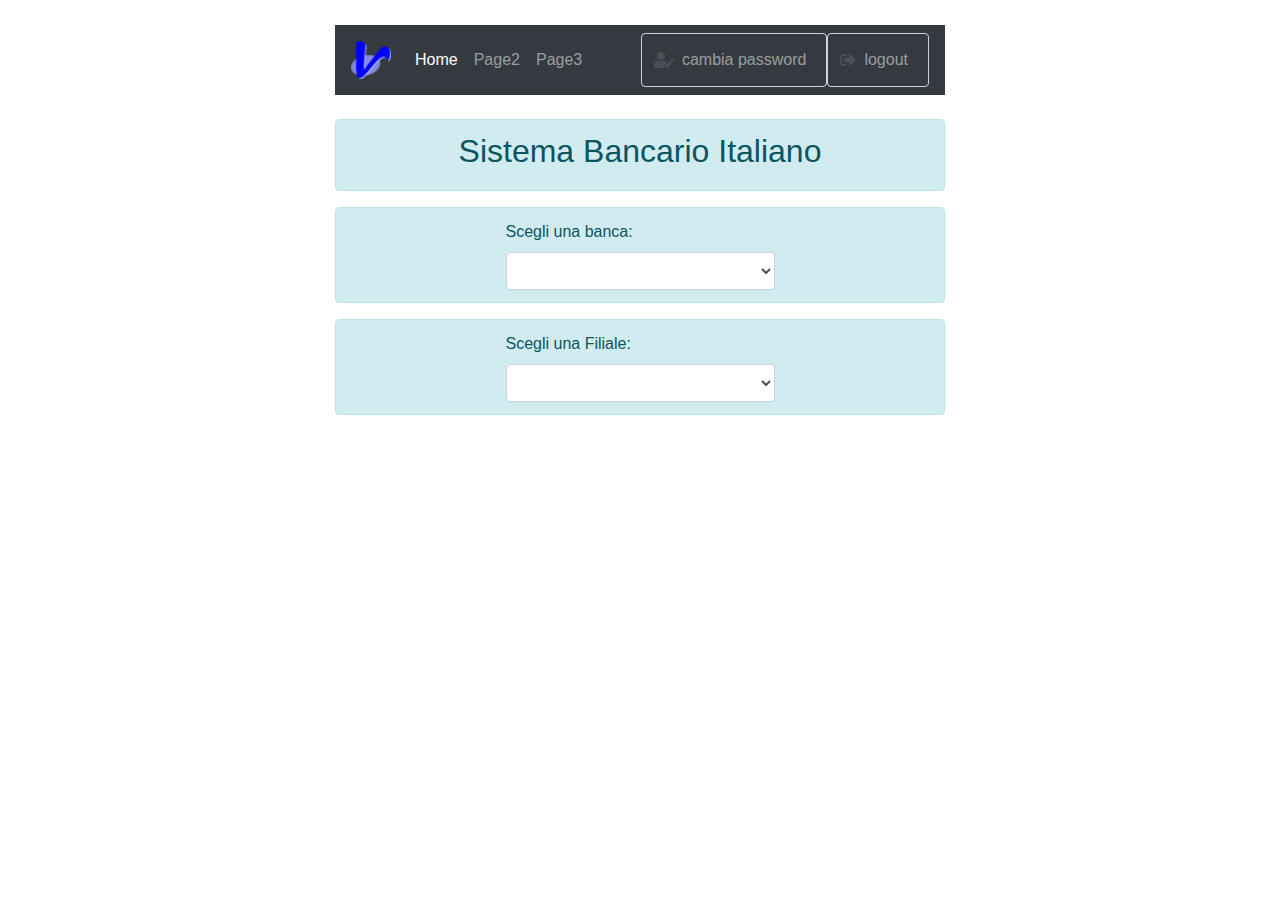
<file: AjaxBanche/index.html>
<!doctype html>
<html>
<head>
	<meta charset="UTF-8">
	<meta name="viewport" content="width=device-width, initial-scale=1">
	<title>Sistema Bancario Italiano</title>	
	<link rel="icon"  href="icoVallauri.png" type="image/png" />
	
	<link rel="stylesheet" type="text/css" href="https://cdnjs.cloudflare.com/ajax/libs/font-awesome/5.12.1/css/all.min.css">
	<link rel="stylesheet" type="text/css" href="https://stackpath.bootstrapcdn.com/bootstrap/4.4.1/css/bootstrap.min.css">	
	<link rel="stylesheet" type="text/css" href="https://cdn.datatables.net/1.10.19/css/jquery.dataTables.css">
	<script src="https://code.jquery.com/jquery-3.4.1.min.js"> </script>
	<script src="https://stackpath.bootstrapcdn.com/bootstrap/4.4.1/js/bootstrap.min.js"></script>
	<script src="https://cdn.datatables.net/1.10.19/js/jquery.dataTables.js" charset="utf8"></script>
	<script src="libreria.js"></script>
	<script src="index.js"></script>
</head>


<body>
<div class="container-fluid">
<div class="row" style="margin-top:2%">
  <div class="col-sm-3"></div>
  <div class="col-sm-6">
	<!-- Barra di navigazione -->
	<nav class="navbar navbar-expand-sm bg-dark navbar-dark">		
		<a class="navbar-brand" href="#">
			<img src="icoVallauri.png" class="img-fluid" style="width:40px;">
		</a>		  
		<!-- Links Container -->
	    <ul class="navbar-nav">
			<li class="nav-item active">  
			  <a class="nav-link" href="#">Home</a>
			</li>
			<li class="nav-item">
			  <a class="nav-link" href="#">Page2</a>
			</li>
			<li class="nav-item">
			  <a class="nav-link" href="#">Page3</a>
			</li>
	    </ul>
		<!-- Pulsanti a destra -->
        <ul class="navbar-nav ml-auto"> 
			<li class="nav-item">
				<span class="input-group-text bg-dark"> 
					<i class="fas fa-user-edit"> </i>
					<a class="nav-link" href="#">cambia password</a>
				</span>
			</li>
			<li class="nav-item">
				<span class="input-group-text bg-dark"> 
					<i class="fas fa-sign-out-alt"> </i>
					<a class="nav-link" href="#">logout</a>
				</span>
	    </ul>
	</nav>	
    <br>
	
	<!-- titolo -->
	<div class="alert alert-info">
		<h2 class="text-center">			
			Sistema Bancario Italiano 
		</h2>
	</div>

	<!-- Lista Banche -->
	<div class="form-group alert alert-info" id="wrapBanche">
		<div class="row">
			<div class="col-sm-3"></div>
			<div class="col-sm-6">
				<label for="lstBanche">Scegli una banca:</label>
				<select class="form-control" id="lstBanche"></select>
			</div>
			<div class="col-sm-3"></div>
		</div>
	</div>

	<!-- Lista Filiali -->
	<div class="form-group alert alert-info" id="wrapFiliali">
		<div class="row">
			<div class="col-sm-3"></div>
			<div class="col-sm-6">
				<label for="lstFiliali">Scegli una Filiale:</label>
				<select class="form-control" id="lstFiliali"></select>
			</div>
			<div class="col-sm-3"></div>
		</div>
	</div>

	<!-- Tabella Correntisti -->
	<div class="table-responsive" id="wrapCorrentisti">
		<table class="table table-hover" id="tabCorrentisti">
			<thead class="bg-info">
				<tr>
					<th>ID</th>
					<th>Nome</th>
					<th>Comume</th>
					<th>Telefono</th>
					<th>n. conto</th>
					<th>Saldo</th>
				</tr>
			</thead>
			<tbody>
			</tbody>
		</table>
	</div>
		
  </div>
  <div class="col-sm-3"></div>
	
</div>	
</div>
</body>
</html>
</file>
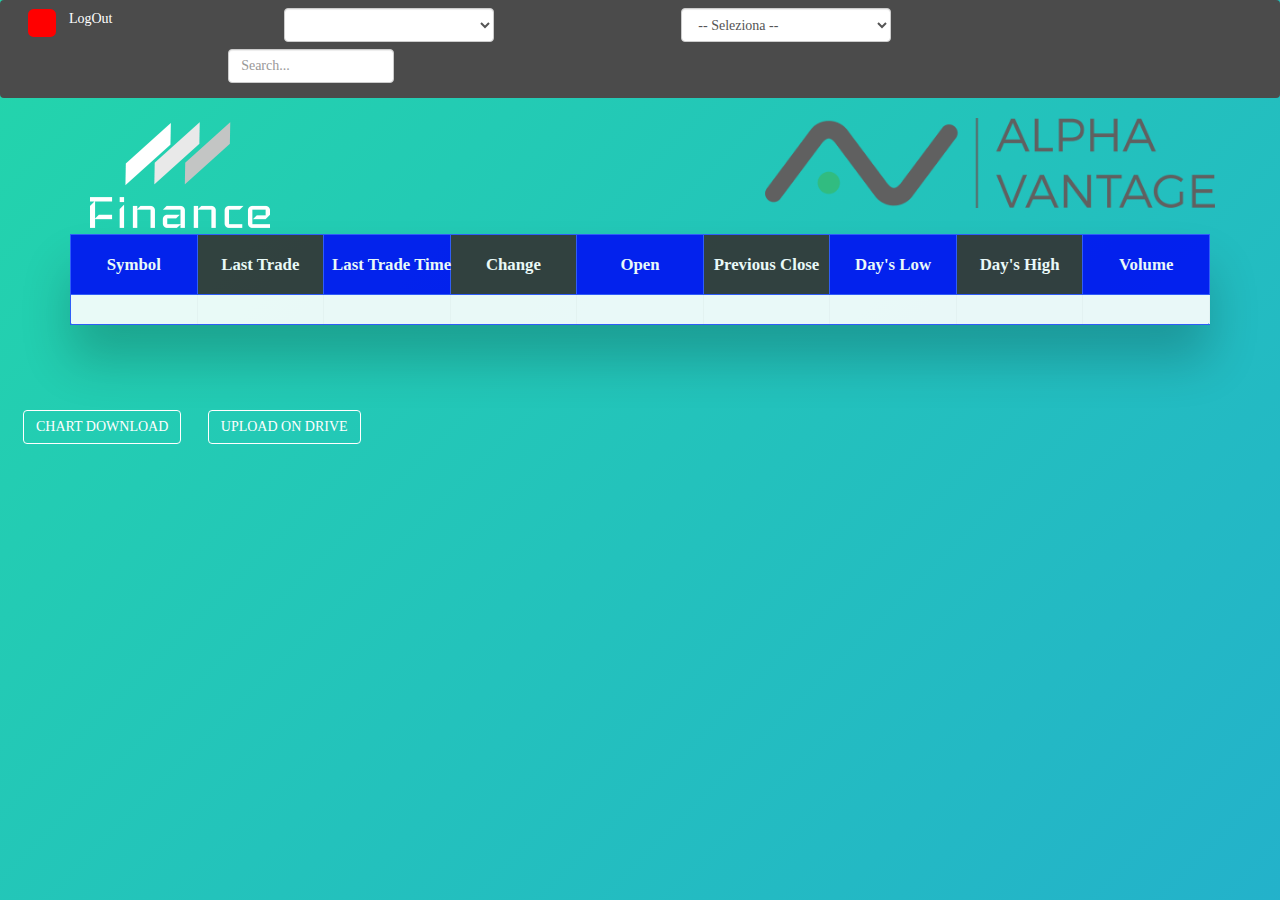
<file: Fiance/index.html>
<html>
<head>
    <title>Get Stock Quotes</title>
    <script src="jquery.js"></script>
    <script src="Chart.bundle.js"></script>
    <script src="bootstrap-4.4.1-dist/js/bootstrap.min.js"></script>
    <script src="index.js" type="application/javascript"></script>
    <meta name="viewport" content="width=device-width, initial-scale=1">
    <link rel="stylesheet" href="https://maxcdn.bootstrapcdn.com/bootstrap/3.4.1/css/bootstrap.min.css">


    <style>
        *{
            font-family: "Times","Helvetica Neue",sans-serif;
        }
        #wrapper {
            width: auto;
            border: none;
            margin: 85px auto;
            background-color: transparent;
            text-align: center;
            margin-top: -15px;
        }

        table {
            table-layout: fixed;
            width: 100%;
            font-size: 16pt;
        }

        table,th,td {
            border: 1px solid #3252ff;
        }

        th {
            height: 60px;
        }

        td {
            height: 30px;
        }
        .btn{
            color: white;
            border: 1px solid white;
            background-color: transparent;
        }
        .btn:hover{
            color: #0011f3;
        }

        #logStatus{
            width: 2em;
            height: 2em;
            border-radius: 20%;
            margin-top: 0.65%;
            margin-left: 1%;
        }
        .red{
            background-color: red;
        }
        .green{
            background-color: #21ff00;
        }

        #logout{
            color: white;
            width: 2em;
            height: 2em;
            border-radius: 20%;
            margin-top: 0.65%;
            margin-left: 1%;
        }
        /* Background*/
        #home {
            clip-path: url(#cache);
        }

        body {
            /*background: linear-gradient(-45deg, #ee7752, #e73c7e, #23a6d5, #23d5ab);*/
            background: linear-gradient(-45deg, #0011ee, #364ae7, #23a6d5, #23d5ab);
            background-size: 400% 400%;
            animation: gradient 15s ease infinite;
        }

        @keyframes gradient {
            0% {
                background-position: 0% 50%;
            }
            50% {
                background-position: 100% 50%;
            }
            100% {
                background-position: 0% 50%;
            }
        }


        /* Table */
        .table-wrapper{
            margin: 10px 70px 70px;
            box-shadow: 0px 35px 50px rgba( 0, 0, 0, 0.2 );
        }

        .fl-table {
            border-radius: 5px;
            font-size: 1.2em;
            font-weight: normal;
            border: none;
            border-collapse: collapse;
            width: 100%;
            max-width: 100%;
            white-space: nowrap;
            background-color: white;
            opacity: 0.9;
        }

        .fl-table td, .fl-table th {
            text-align: center;
            padding: 8px;
        }

        .fl-table td {
            border-right: 1px solid #f8f8f8;
            font-size: 13pt;
        }

        .fl-table thead th {
            color: #ffffff;
            background: #333333;
        }


        .fl-table thead th:nth-child(odd) {
            color: #ffffff;
            background: #0011f3;
        }

        .fl-table tr:nth-child(even) {
            background: #F8F8F8;
        }

        /* Responsive */

        @media (max-width: 767px) {
            .fl-table {
                display: block;
                width: 100%;
            }
            .table-wrapper:before{
                content: "Scroll horizontally >";
                display: block;
                text-align: right;
                font-size: 11px;
                color: white;
                padding: 0 0 10px;
            }
            .fl-table thead, .fl-table tbody, .fl-table thead th {
                display: block;
            }
            .fl-table thead th:last-child{
                border-bottom: none;
            }
            .fl-table thead {
                float: left;
            }
            .fl-table tbody {
                width: auto;
                position: relative;
                overflow-x: auto;
            }
            .fl-table td, .fl-table th {
                padding: 20px .625em .625em .625em;
                height: 60px;
                vertical-align: middle;
                box-sizing: border-box;
                overflow-x: hidden;
                overflow-y: auto;
                width: 120px;
                font-size: 13px;
                text-overflow: ellipsis;
            }
            .fl-table thead th {
                text-align: left;
                border-bottom: 1px solid #f7f7f9;
            }
            .fl-table tbody tr {
                display: table-cell;
            }
            .fl-table tbody tr:nth-child(odd) {
                background: none;
            }
            .fl-table tr:nth-child(even) {
                background: transparent;
            }
            .fl-table tr td:nth-child(odd) {
                background: #F8F8F8;
                border-right: 1px solid #E6E4E4;
            }
            .fl-table tr td:nth-child(even) {
                border-right: 1px solid #E6E4E4;
            }
            .fl-table tbody td {
                display: block;
                text-align: center;
            }
        }
    </style>
</head>

<body>

<nav style="background-color: #4b4b4b;" class="navbar navbar-expand-lg navbar-dark">
    <div class="container-fluid">
        <div class="navbar-header" id="logStatus"></div>
        <div class="navbar-header" id="logout">LogOut</div>
        <div class="navbar-header" style="margin-top: 7px; margin-left:15%;">
            <select class="form-control" id="cmbSymbols" style="width: 210px;">
                <option value="MSFT">Microsoft</option>
                <option value="AAPL">Apple.inc</option>
                <option value="BA">Boeing</option>
                <option value="INTC">Intel</option>
                <option value="AMZN">Amazon.com</option>
            </select>
        </div>
		 <div class="navbar-header" style="margin-top: 7px;margin-left:15%;">
			<select select class="form-control" id="chartStyleList" style="width: 210px;">
            <option value="null"> -- Seleziona -- </option>
            <option>Rank A: Real-Time Performance</option>
            <option>Rank B: 1 Day Performance</option>
            <option>Rank C: 5 Day Performance</option>
            <option>Rank D: 1 Month Performance</option>
            <option>Rank E: 3 Month Performance</option>
            <option>Rank F: Year-to-Date (YTD) Performance</option>
            <option>Rank G: 1 Year Performance</option>
            <option>Rank H: 3 Year Performance</option>
            <option>Rank I: 5 Year Performance</option>
            <option>Rank J: 10 Year Performance</option>
        </select>
		</div>

        <ul class="nav navbar-nav" style="margin-top: 7px;margin-left:17%;">
            <li><form class="form-inline">
                <input class="form-control mr-sm-2" id="textSearch" type="text" placeholder="Search...">
            </form>
            </li>
        </ul>
    </div>
</nav>
<div style="margin-left: 80px;">
    <img src="IMG.png">
    <img src="AVIMG.png" height="90px" style="float: right; margin-right: 5.4%">
</div>
<div id="wrapper">
    <div id="quote" class="table-wrapper">
        <table cellspacing="0" cellpadding="3" id="tableData" class="fl-table">
            <thead>
            <tr>
                <th>Symbol</th>
                <th>Last Trade</th>
                <th>Last Trade Time</th>
                <th>Change</th>
                <th>Open</th>
                <th>Previous Close</th>
                <th>Day's Low</th>
                <th>Day's High</th>
                <th>Volume</th>
            </tr>
            </thead>
            <tbody>
            <tr>
                <td id="symbol"></td>
                <td id="lastTrade"></td>
                <td id="lastTradeTime"></td>
                <td id="change"></td>
                <td id="open"></td>
                <td id="previousClose"></td>
                <td id="daysLow"></td>
                <td id="daysHigh"></td>
                <td id="volume"></td>
            </tr>
            </tbody>
        </table>
    </div>
</div>
<div>
    <a id="download" name="DW"
            download="Chart.jpg"
            href=""
            class="btn float-right"
            title="Chart" style="margin-left: 23px"> CHART DOWNLOAD </a>
    <a id="UpDrive"
       class="btn float-right"
       title="Chart" style="margin-left: 23px"> UPLOAD ON DRIVE </a>
</div>
<iframe src="login.html" id="IFR" style="float: left; margin-top: 10px; margin-left: 24px;" frameborder="0"></iframe>
<canvas id="canvas"></canvas>
</body>
</html>
</file>
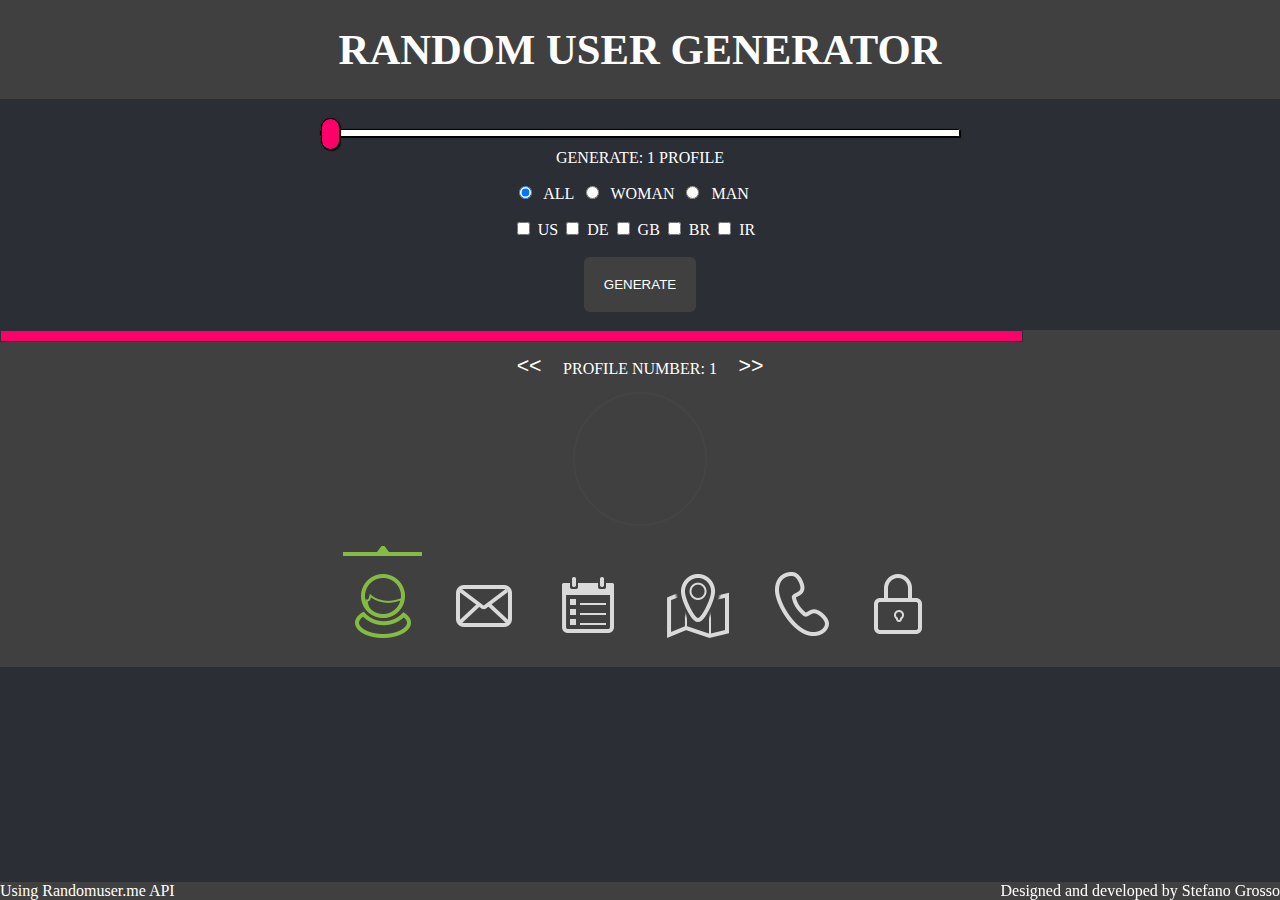
<file: randomuser/index.html>
<!DOCTYPE html> <!-- documento html5 -->
<html>
<head>
    <meta charset="utf-8" />
    <meta http-equiv="content-type" content="text/html" />
    <link rel="stylesheet" href="index.css" />
    <script src="jquery-ui.js"></script>
    <script src="jQuery.js"> </script>
    <script type="application/javascript" src="index.js"></script>
    <title>RANDOMUSER</title>
</head>
<body class="back">
    <div id="header"><h1>RANDOM USER GENERATOR</h1></div>
    <div id="mainWR">
        <div id="parmaWrapper">
        </div>
    </div>
    <footer><a href="https://randomuser.me/" target="_blanck">Using Randomuser.me API</a> <a>Designed and developed by Stefano Grosso</a></footer>
</body>
</html>
</file>
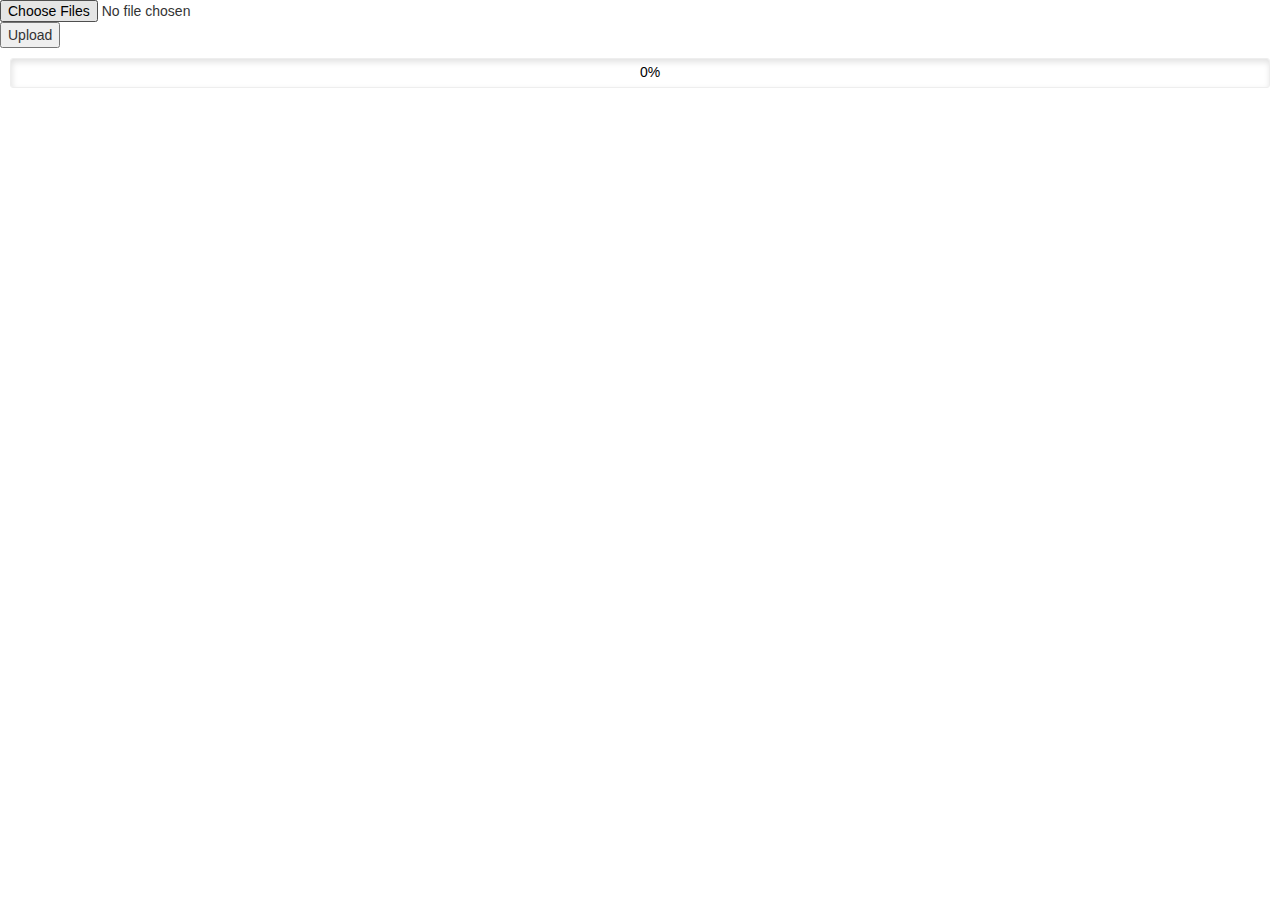
<file: Fiance/login.html>
<html>
<head>
    <meta http-equiv="X-UA-Compatible" content="IE=edge">
    <title>Get Stock Quotes</title>
    <script src="jquery.js"></script>
    <script src="bootstrap-4.4.1-dist/js/bootstrap.min.js"></script>
    <script src="login.js" type="application/javascript"></script>
    <meta name="viewport" content="width=device-width, initial-scale=1">
    <link rel="stylesheet" href="https://maxcdn.bootstrapcdn.com/bootstrap/3.4.1/css/bootstrap.min.css">

    <style>
        body{
            background-color: transparent;
        }

        #progress-wrp {
            border: 1px solid #eeeeee;
            padding: 1px;
            position: relative;
            height: 30px;
            border-radius: 3px;
            margin: 10px;
            text-align: left;
            background: #fff;
            box-shadow: inset 1px 3px 6px rgba(0, 0, 0, 0.12);
        }

        #progress-wrp .progress-bar {
            height: 100%;
            border-radius: 3px;
            background-color: #0011f3;
            width: 0;
            box-shadow: inset 1px 1px 10px rgba(0, 0, 0, 0.11);
        }

        #progress-wrp .status {
            top: 3px;
            left: 50%;
            position: absolute;
            display: inline-block;
            color: #000000;
        }
    </style>
</head>

<body>
<div>
    <input id="files" type="file" name="files[]" multiple/>
    <button id="upload">Upload</button>
    <div id="progress-wrp">
        <div class="progress-bar"></div>
        <div class="status">0%</div>
    </div>
</div>
<div id="result">
</div>
</body>
</html>
</file>
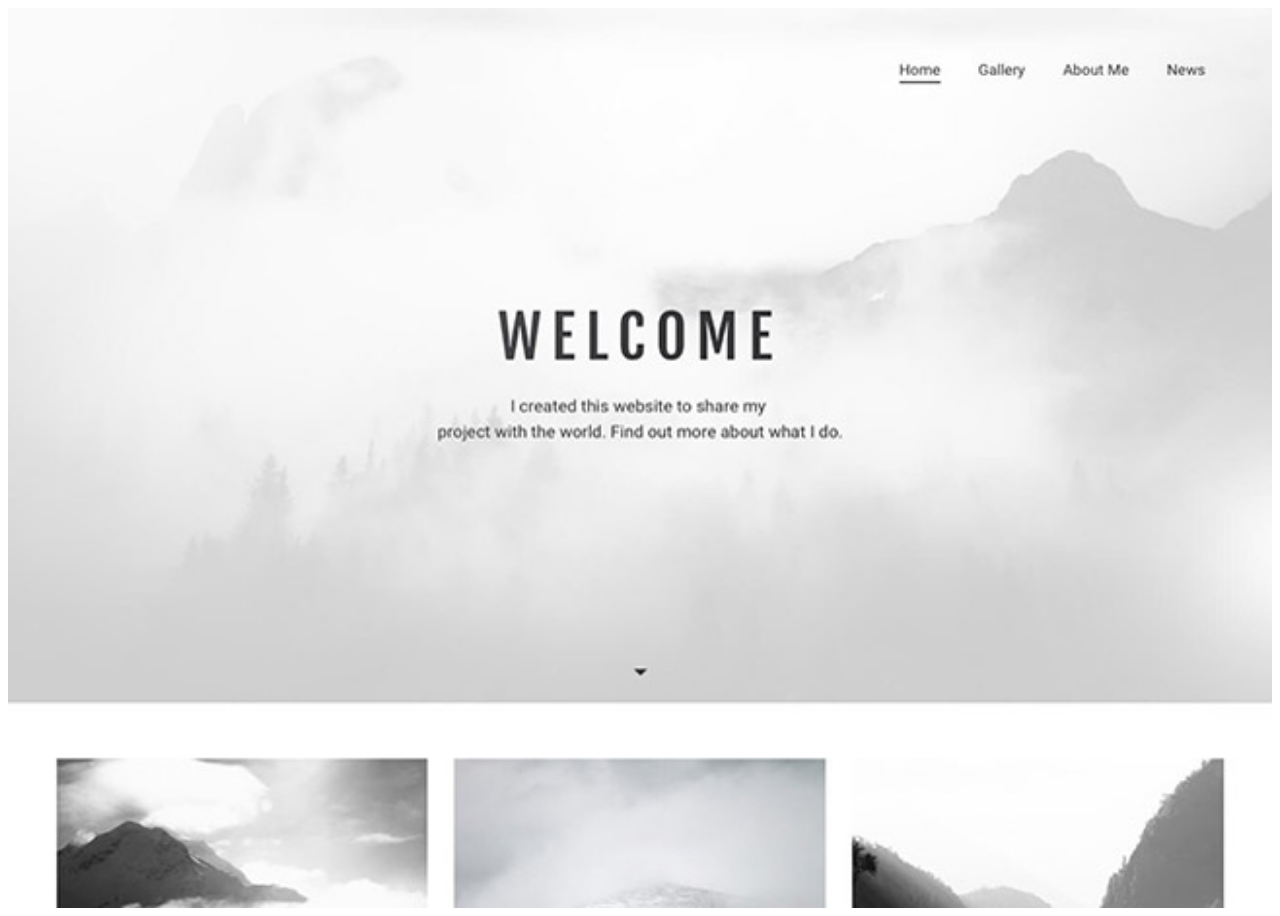
<file: Fiance/IMG_files/saved_resource.html>
<!-- saved from url=(0012)about:srcdoc -->
<html><head><meta http-equiv="Content-Type" content="text/html; charset=UTF-8"></head><body style="height: 100%; overflow: hidden" <div=""><img style="width: 100%; height: 100%" src="[data-uri]"></body></html>
</file>
<file: randomuser/index.css>
*{
    padding: 0;
    margin: 0;
    text-align: center;
    color: white;
}

body{
    background-color: #2c2e36;
}

h1{
    font-size: 32pt;
    background-color: #404040;
    padding: 25px;
}

footer{
    width: 100%;
    position: fixed;
    bottom: 0;
    background-color: #404040;
}

footer a:nth-of-type(1){
    float: left;
    text-decoration: none;
}

footer a:nth-of-type(2){
    position: fixed;
    right: 0;
}

.wr{
    background-color: #404040;
    margin: 0 auto;
    width: 100%;
    height: 30%;
}

.btnDes {
    border: none;
    background: #404040;
    color: #ffffff !important;
    font-weight: 100;
    padding: 20px;
    text-transform: uppercase;
    border-radius: 6px;
    display: inline-block;
    transition: all 0.3s ease 0s;
}

.btnDes:hover {
    color: white !important;
    font-weight: 700 !important;
    letter-spacing: 3px;
    background: none;
    -webkit-box-shadow: 0px 5px 40px -10px rgba(0,0,0,0.57);
    -moz-box-shadow: 0px 5px 40px -10px rgba(0,0,0,0.57);
    transition: all 0.3s ease 0s;
}



input[type=range] {
    -webkit-appearance: none;
    width: 50%;
    margin: 11.8px 0;
}
input[type=range]:focus {
    outline: none;
}
input[type=range]::-webkit-slider-runnable-track {
    width: 100%;
    height: 8.4px;
    cursor: pointer;
    box-shadow: 1px 1px 1px #000000, 0px 0px 1px #0d0d0d;
    background: #ffffff;
    border-radius: 1.3px;
    border: 0.2px solid #010101;
}
input[type=range]::-webkit-slider-thumb {
    box-shadow: 1px 1px 1px #000000, 0px 0px 1px #0d0d0d;
    border: 1px solid #000000;
    height: 32px;
    width: 19px;
    border-radius: 12px;
    background: #ff006a;
    cursor: pointer;
    -webkit-appearance: none;
    margin-top: -12px;
}
input[type=range]:focus::-webkit-slider-runnable-track {
    background: #ffffff;
}
input[type=range]::-moz-range-track {
    width: 100%;
    height: 8.4px;
    cursor: pointer;
    box-shadow: 1px 1px 1px #000000, 0px 0px 1px #0d0d0d;
    background: #ffffff;
    border-radius: 1.3px;
    border: 0.2px solid #010101;
}
input[type=range]::-moz-range-thumb {
    box-shadow: 1px 1px 1px #000000, 0px 0px 1px #0d0d0d;
    border: 1px solid #000000;
    height: 32px;
    width: 19px;
    border-radius: 12px;
    background: #ff006a;
    cursor: pointer;
}
input[type=range]::-ms-track {
    width: 100%;
    height: 8.4px;
    cursor: pointer;
    background: transparent;
    border-color: transparent;
    color: transparent;
}
input[type=range]::-ms-fill-lower {
    background: #e6e6e6;
    border: 0.2px solid #010101;
    border-radius: 2.6px;
    box-shadow: 1px 1px 1px #000000, 0px 0px 1px #0d0d0d;
}
input[type=range]::-ms-fill-upper {
    background: #ffffff;
    border: 0.2px solid #010101;
    border-radius: 2.6px;
    box-shadow: 1px 1px 1px #000000, 0px 0px 1px #0d0d0d;
}
input[type=range]::-ms-thumb {
    box-shadow: 1px 1px 1px #000000, 0px 0px 1px #0d0d0d;
    border: 1px solid #000000;
    height: 32px;
    width: 19px;
    border-radius: 12px;
    background: #ff006a;
    cursor: pointer;
    height: 8.4px;
}
input[type=range]:focus::-ms-fill-lower {
    background: #ffffff;
}
input[type=range]:focus::-ms-fill-upper {
    background: #ffffff;
}
</file>
